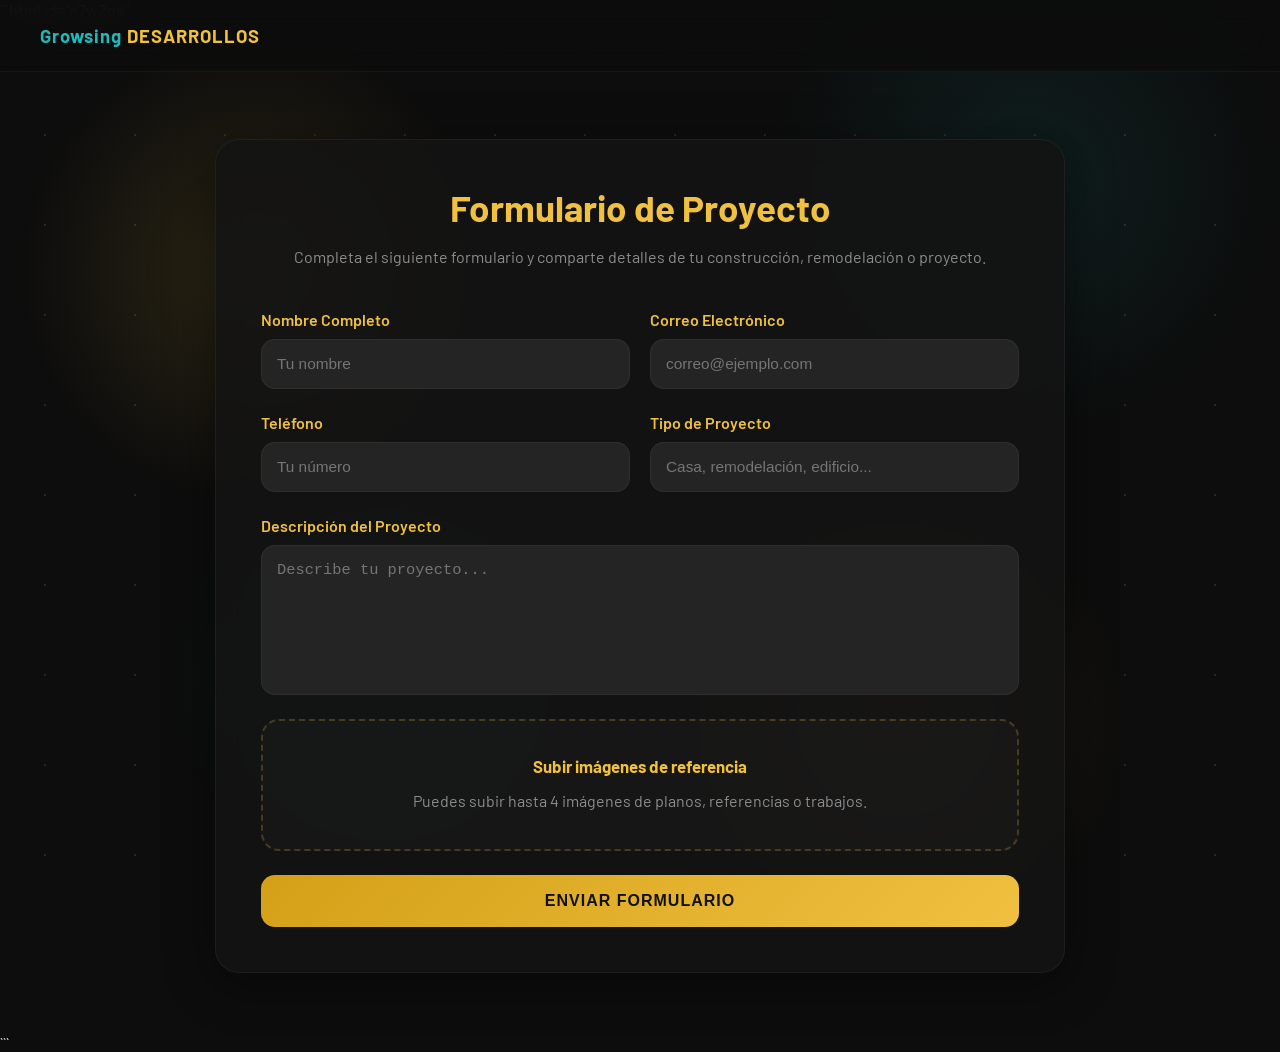
<file: contacto.html>
```html id="n7w2qe"
<!DOCTYPE html>
<html lang="es">
<head>
<meta charset="UTF-8">
<meta name="viewport" content="width=device-width, initial-scale=1.0">

<title>Contacto | Growsing Desarrollos</title>

<link href="https://fonts.googleapis.com/css2?family=Barlow:wght@300;400;500;600;700&display=swap" rel="stylesheet">

<style>

:root{
  --gold:#D4A017;
  --gold-light:#F0C040;
  --gold-dark:#A07810;

  --blue:#22B8B8;

  --dark:#0D0D0D;
  --dark2:#141414;
  --dark3:#1C1C1C;
  --dark4:#242424;

  --white:#F5F5F0;
  --gray:#8D8D8D;
}

*{
  margin:0;
  padding:0;
  box-sizing:border-box;
}

body{
  font-family:'Barlow',sans-serif;
  background:var(--dark);
  color:var(--white);
  min-height:100vh;
  overflow-x:hidden;
  position:relative;
}

/* =========================================
   FONDO ANIMADO
========================================= */

body::before{
  content:"";
  position:fixed;
  inset:0;

  background:
    radial-gradient(circle at 20% 30%, rgba(240,192,64,0.14), transparent 240px),
    radial-gradient(circle at 80% 20%, rgba(34,184,184,0.10), transparent 260px),
    radial-gradient(circle at 70% 80%, rgba(240,192,64,0.10), transparent 240px),
    radial-gradient(circle at 30% 75%, rgba(34,184,184,0.08), transparent 220px);

  animation:bgMove 12s ease-in-out infinite alternate;

  z-index:-2;
}

body::after{
  content:"";
  position:fixed;
  inset:0;

  background-image:
    radial-gradient(rgba(240,192,64,0.18) 1px, transparent 1px),
    radial-gradient(rgba(34,184,184,0.14) 1px, transparent 1px);

  background-size:90px 90px;

  animation:particles 20s linear infinite;

  opacity:0.55;

  z-index:-1;
}

@keyframes bgMove{

  from{
    transform:translateY(0px);
  }

  to{
    transform:translateY(-25px);
  }

}

@keyframes particles{

  from{
    transform:translateY(0px);
  }

  to{
    transform:translateY(-70px);
  }

}

/* =========================================
   NAVBAR
========================================= */

#navbar{
  position:fixed;
  top:0;
  left:0;
  right:0;

  height:72px;

  display:flex;
  align-items:center;

  padding:0 40px;

  z-index:1000;

  background:rgba(13,13,13,0.92);

  backdrop-filter:blur(12px);

  border-bottom:1px solid rgba(255,255,255,0.04);
}

.logo{
  font-size:1.15rem;
  font-weight:700;
  letter-spacing:1px;
}

.logo .blue{
  color:var(--blue);
}

.logo .gold{
  color:var(--gold-light);
}

/* =========================================
   CONTENEDOR
========================================= */

.contact-wrapper{
  width:100%;
  min-height:100vh;

  display:flex;
  justify-content:center;
  align-items:center;

  padding:120px 20px 60px;
}

.contact-box{

  width:100%;
  max-width:850px;

  background:rgba(20,20,20,0.88);

  border:1px solid rgba(255,255,255,0.05);

  border-radius:24px;

  padding:45px;

  backdrop-filter:blur(14px);

  box-shadow:0 10px 50px rgba(0,0,0,0.45);
}

.contact-title{
  text-align:center;
  font-size:2.3rem;
  color:var(--gold-light);
  margin-bottom:14px;
  font-weight:700;
}

.contact-subtitle{
  text-align:center;
  color:var(--gray);
  line-height:1.7;
  margin-bottom:40px;
}

/* =========================================
   FORM
========================================= */

.contact-form{
  display:grid;
  gap:24px;
}

.form-grid{
  display:grid;
  grid-template-columns:repeat(auto-fit,minmax(240px,1fr));
  gap:20px;
}

.form-group{
  display:flex;
  flex-direction:column;
  gap:10px;
}

.form-group label{
  color:var(--gold-light);
  font-weight:600;
}

.form-group input,
.form-group textarea{

  width:100%;

  background:var(--dark4);

  border:1px solid rgba(255,255,255,0.05);

  color:var(--white);

  padding:15px;

  border-radius:14px;

  outline:none;

  transition:0.3s;

  font-size:0.96rem;
}

.form-group input:focus,
.form-group textarea:focus{

  border-color:var(--gold-light);

  box-shadow:0 0 0 3px rgba(240,192,64,0.10);
}

textarea{
  resize:none;
  min-height:150px;
}

/* =========================================
   SUBIR IMÁGENES
========================================= */

.upload-area{
  width:100%;
}

.upload-label{

  width:100%;

  display:flex;
  flex-direction:column;

  justify-content:center;
  align-items:center;

  text-align:center;

  gap:12px;

  padding:35px 20px;

  border:2px dashed rgba(240,192,64,0.22);

  border-radius:18px;

  background:rgba(255,255,255,0.02);

  cursor:pointer;

  transition:0.3s;
}

.upload-label:hover{

  border-color:var(--gold-light);

  background:rgba(240,192,64,0.04);

  transform:translateY(-2px);
}

.upload-title{
  color:var(--gold-light);
  font-weight:700;
  font-size:1.05rem;
}

.upload-text{
  color:var(--gray);
  line-height:1.6;
  max-width:500px;
}

/* ESTO QUITA EL CÍRCULO/INPUT FEO */

.upload-area input[type="file"]{
  display:none;
}

/* =========================================
   BOTÓN
========================================= */

.submit-btn{

  width:100%;

  padding:17px;

  border:none;

  border-radius:14px;

  background:linear-gradient(
    135deg,
    var(--gold),
    var(--gold-light)
  );

  color:#111;

  font-weight:700;

  font-size:1rem;

  cursor:pointer;

  transition:0.3s;

  text-transform:uppercase;

  letter-spacing:1px;
}

.submit-btn:hover{

  transform:translateY(-2px);

  box-shadow:0 12px 28px rgba(240,192,64,0.20);
}

/* =========================================
   RESPONSIVE
========================================= */

@media(max-width:768px){

  #navbar{
    padding:0 20px;
  }

  .contact-box{
    padding:30px;
  }

  .contact-title{
    font-size:1.9rem;
  }

}

@media(max-width:480px){

  .contact-box{
    padding:22px;
  }

  .contact-title{
    font-size:1.6rem;
  }

  .contact-subtitle{
    font-size:0.92rem;
  }

}

</style>
</head>

<body>

<!-- =========================================
     NAVBAR
========================================= -->

<nav id="navbar">

  <div class="logo">

    <span class="blue">Growsing</span>
    <span class="gold">DESARROLLOS</span>

  </div>

</nav>

<!-- =========================================
     FORMULARIO
========================================= -->

<section class="contact-wrapper">

  <div class="contact-box">

    <h1 class="contact-title">
      Formulario de Proyecto
    </h1>

    <p class="contact-subtitle">
      Completa el siguiente formulario y comparte
      detalles de tu construcción, remodelación
      o proyecto.
    </p>

    <form
      class="contact-form"
      action="https://formspree.io/f/maqkooaw"
      method="POST"
      enctype="multipart/form-data"
    >

      <div class="form-grid">

        <div class="form-group">

          <label>Nombre Completo</label>

          <input
            type="text"
            name="nombre"
            placeholder="Tu nombre"
            required
          >

        </div>

        <div class="form-group">

          <label>Correo Electrónico</label>

          <input
            type="email"
            name="correo"
            placeholder="correo@ejemplo.com"
            required
          >

        </div>

      </div>

      <div class="form-grid">

        <div class="form-group">

          <label>Teléfono</label>

          <input
            type="tel"
            name="telefono"
            placeholder="Tu número"
          >

        </div>

        <div class="form-group">

          <label>Tipo de Proyecto</label>

          <input
            type="text"
            name="proyecto"
            placeholder="Casa, remodelación, edificio..."
          >

        </div>

      </div>

      <div class="form-group">

        <label>Descripción del Proyecto</label>

        <textarea
          name="mensaje"
          placeholder="Describe tu proyecto..."
        ></textarea>

      </div>

      <!-- =========================================
           SUBIR IMÁGENES
      ========================================= -->

      <div class="upload-area">

        <label
          for="file-upload"
          class="upload-label"
        >

          <span class="upload-title">
            Subir imágenes de referencia
          </span>

          <span class="upload-text">

            Puedes subir hasta 4 imágenes
            de planos, referencias o trabajos.

          </span>

        </label>

        <input
          id="file-upload"
          type="file"
          name="imagenes"
          accept="image/*"
          multiple
        >

      </div>

      <button
        type="submit"
        class="submit-btn"
      >

        Enviar Formulario

      </button>

    </form>

  </div>

</section>

<!-- =========================================
     LIMITAR A 4 IMÁGENES
========================================= -->

<script>

const upload =
document.getElementById('file-upload');

upload.addEventListener('change', () => {

  if(upload.files.length > 4){

    alert(
      'Solo puedes subir máximo 4 imágenes.'
    );

    upload.value = '';

  }

});

</script>

</body>
</html>
```
</file>
